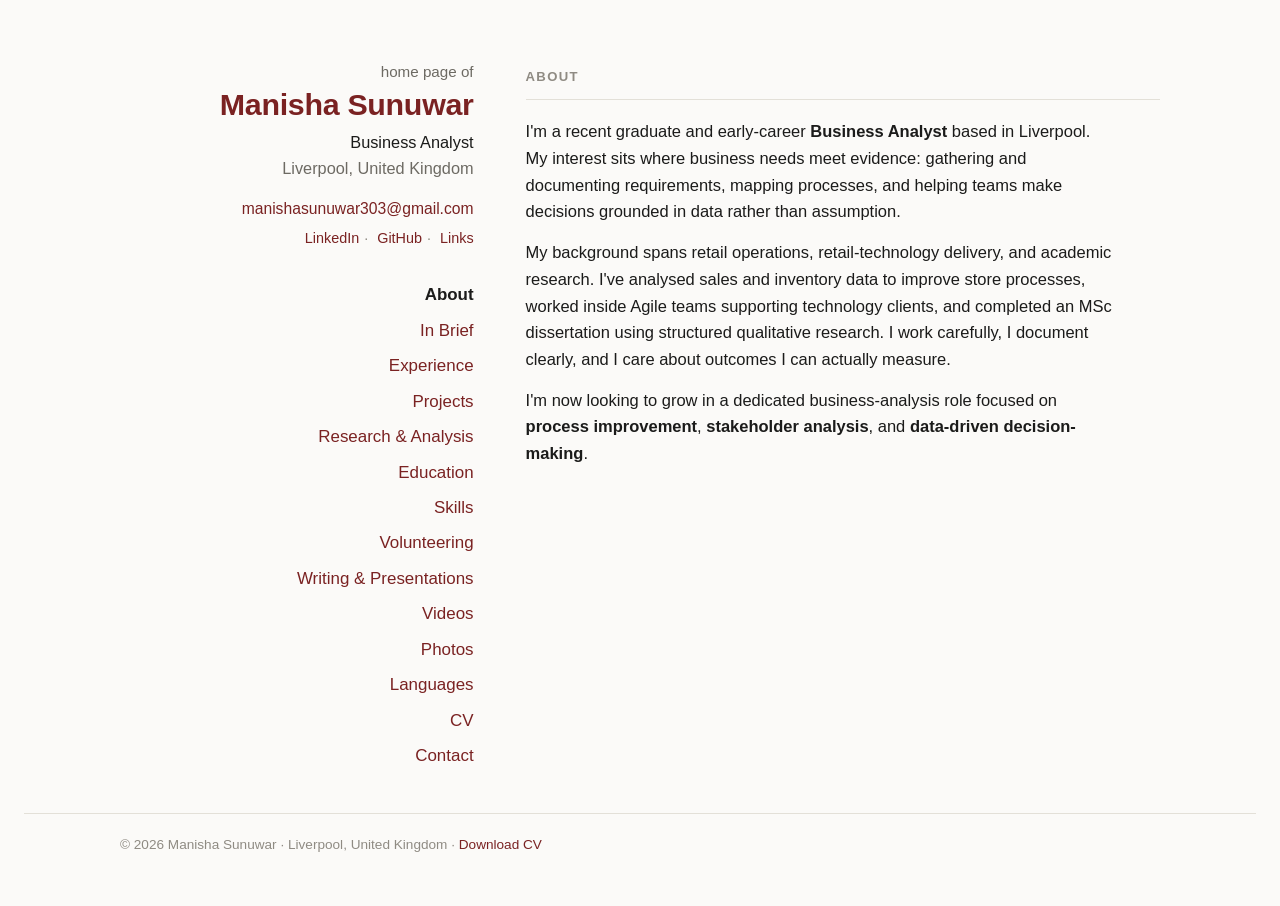
<file: index.html>
<!DOCTYPE html>
<html lang="en">
<head>
  <meta charset="UTF-8" />
  <meta name="viewport" content="width=device-width, initial-scale=1.0" />
  <title>Manisha Sunuwar</title>
  <meta name="description" content="Manisha Sunuwar — Business Analyst in Liverpool, United Kingdom. Experience, projects, research, and education." />
  <link rel="stylesheet" href="styles.css" />
</head>
<body>
  <div class="wrap layout">

    <!-- LEFT: name + vertical list of section titles -->
    <aside class="sidebar">
      <div class="home-of">home page of</div>
      <h1>Manisha Sunuwar</h1>
      <div class="role">Business Analyst</div>
      <div class="loc">Liverpool, United Kingdom</div>
      <div class="email"><a href="mailto:manishasunuwar303@gmail.com">manishasunuwar303@gmail.com</a></div>
      <div class="social">
        <a href="https://www.linkedin.com/in/manisha-sunuwar/" target="_blank" rel="noopener">LinkedIn</a><span class="sep">·</span>
        <a href="https://github.com/manishasunuwar303" target="_blank" rel="noopener">GitHub</a><span class="sep">·</span>
        <a href="https://linktr.ee/manishasunuwar" target="_blank" rel="noopener">Links</a>
      </div>

      <nav class="section-nav" id="nav">
        <a href="#about" data-panel="about">About</a>
        <a href="#brief" data-panel="brief">In Brief</a>
        <a href="#experience" data-panel="experience">Experience</a>
        <a href="#projects" data-panel="projects">Projects</a>
        <a href="#research" data-panel="research">Research &amp; Analysis</a>
        <a href="#education" data-panel="education">Education</a>
        <a href="#skills" data-panel="skills">Skills</a>
        <a href="#volunteering" data-panel="volunteering">Volunteering</a>
        <a href="#writing" data-panel="writing">Writing &amp; Presentations</a>
        <a href="#videos" data-panel="videos">Videos</a>
        <a href="#photos" data-panel="photos">Photos</a>
        <a href="#languages" data-panel="languages">Languages</a>
        <button type="button" data-cv>CV</button>
        <a href="#contact" data-panel="contact">Contact</a>
      </nav>
    </aside>

    <!-- RIGHT: detail of the selected section -->
    <main class="main" id="main">

      <section class="panel" id="p-about">
        <h2>About</h2>
        <p>I'm a recent graduate and early-career <strong>Business Analyst</strong> based in Liverpool. My interest sits where business needs meet evidence: gathering and documenting requirements, mapping processes, and helping teams make decisions grounded in data rather than assumption.</p>
        <p>My background spans retail operations, retail-technology delivery, and academic research. I've analysed sales and inventory data to improve store processes, worked inside Agile teams supporting technology clients, and completed an MSc dissertation using structured qualitative research. I work carefully, I document clearly, and I care about outcomes I can actually measure.</p>
        <p>I'm now looking to grow in a dedicated business-analysis role focused on <strong>process improvement</strong>, <strong>stakeholder analysis</strong>, and <strong>data-driven decision-making</strong>.</p>
      </section>

      <section class="panel" id="p-brief">
        <h2>In Brief · most recent first</h2>
        <ul class="brief">
          <li><span class="yr">2026</span><span class="txt">Pursuing Business Analyst roles; completed the IBM Business Analyst Professional Certificate.</span></li>
          <li><span class="yr">2025</span><span class="txt">Completed MSc International Business Management; produced the <a href="#research" data-panel="research">SMM Investment Analysis</a> business case.</span></li>
          <li><span class="yr">2024</span><span class="txt">Built a process-improvement case study, <a href="#projects" data-panel="projects">redesigning in-store replenishment</a>.</span></li>
          <li><span class="yr">2024–Present</span><span class="txt">Retail Assistant (business process analysis), <a href="#experience" data-panel="experience">Primark</a>, Liverpool.</span></li>
          <li><span class="yr">2024–2025</span><span class="txt">Volunteer Language Mentor, <a href="#volunteering" data-panel="volunteering">MFL Mentoring</a>, Wales.</span></li>
          <li><span class="yr">2022–2023</span><span class="txt">Digital Marketing Intern, <a href="#experience" data-panel="experience">Falcon Tech</a>, Kathmandu.</span></li>
          <li><span class="yr">2020–2023</span><span class="txt">Data Specialist, <a href="#experience" data-panel="experience">Cloud Factory</a>, Kathmandu.</span></li>
        </ul>
      </section>

      <section class="panel" id="p-experience">
        <h2>Experience · most recent first</h2>
        <div class="entry">
          <div class="head"><span class="h-title">Retail Assistant</span> — <span class="h-org">Primark</span><span class="h-date">2024–Present</span><span class="h-meta">Liverpool, United Kingdom</span></div>
          <ul>
            <li>Analysed sales and inventory data to forecast demand and define stock-optimisation requirements, contributing to a <strong>90%+ reduction in overstock</strong>.</li>
            <li>Supported data-backed operational adjustments as the department achieved a <strong>Top 5 ranking</strong> among all national stores.</li>
            <li>Gathered and documented operational requirements with colleagues to keep replenishment aligned with commercial priorities, and built simple KPI reports to support planning.</li>
            <li>Recognised as <strong>Colleague of the Quarter</strong> for consistent performance in a fast-paced environment.</li>
          </ul>
        </div>
        <div class="entry">
          <div class="head"><span class="h-title">Digital Marketing Intern</span> — <span class="h-org">Falcon Tech</span><span class="h-date">2022–2023</span><span class="h-meta">Kathmandu, Nepal</span></div>
          <p>Internship with a digital marketing agency. Created social-media content — short-form video, educational carousels, and copy — for the agency's brand channel, and presented on camera. See <a href="#writing" data-panel="writing">Writing &amp; Presentations</a> for samples.</p>
        </div>
        <div class="entry">
          <div class="head"><span class="h-title">Data Specialist</span> — <span class="h-org">Cloud Factory</span><span class="h-date">2020–2023</span><span class="h-meta">Kathmandu, Nepal</span></div>
          <p>Worked within Agile teams across the full delivery lifecycle for retail-technology clients (including Ibotta and Pathr.ai), translating client needs into prioritised work and maintaining <strong>98% accuracy</strong> in complex data-processing workflows.</p>
        </div>
      </section>

      <section class="panel" id="p-projects">
        <h2>Projects · selected work</h2>
        <div class="entry">
          <div class="head"><span class="h-title">Redesigning In-Store Replenishment</span><span class="h-date">2024</span><span class="h-meta">Process-improvement case study</span></div>
          <p>Reframed a shelf-availability problem as an information gap rather than a staffing shortfall, and designed a data-led, system-guided replenishment process using existing handheld terminals.</p>
          <div class="links-line"><button class="textbtn" type="button" data-project="replenishment">View Project →</button></div>
        </div>
        <div class="entry">
          <div class="head"><span class="h-title">Healthcare Patient Information Management</span><span class="h-date">2024</span><span class="h-meta">Business-analysis case study</span></div>
          <p>Designed an end-to-end solution to centralise fragmented patient records, using Agile artefacts and process mapping to improve workflow efficiency and data compliance.</p>
          <div class="links-line"><button class="textbtn" type="button" data-project="healthcare">View Project →</button></div>
        </div>
      </section>

      <section class="panel" id="p-research">
        <h2>Research &amp; Analysis · academic &amp; independent</h2>
        <div class="entry">
          <div class="head"><span class="h-title">SMM Investment Analysis</span><span class="h-date">2025</span><span class="h-meta">Business case · primary qualitative research</span></div>
          <p>A stakeholder-ready business case evaluating whether increased social-media marketing investment is justified by evidence of purchase behaviour. Built from <strong>14 semi-structured interviews</strong> with UK users (19–39), analysed through <strong>thematic analysis in NVivo</strong>. Identified four decision-driving themes and recommended a refined, platform-specific strategy.</p>
          <div class="links-line"><button class="textbtn" type="button" data-project="smm">View Details →</button></div>
        </div>
        <div class="entry">
          <div class="head"><span class="h-title">MSc Dissertation</span><span class="h-date">2025</span><span class="h-meta">Wrexham University</span></div>
          <p>Independent research using structured interviews, data analysis, and insight-driven reporting — the foundation later reworked into the SMM business case above.</p>
        </div>
      </section>

      <section class="panel" id="p-education">
        <h2>Education · most recent first</h2>
        <div class="entry">
          <div class="head"><span class="h-title">MSc International Business Management</span><span class="h-date">2025</span><span class="h-meta">Wrexham University · Wrexham, Wales</span></div>
          <p>Corporate strategy, financial and accounting analysis for business decisions, and market and brand analysis. Dissertation based on structured interviews and qualitative data analysis.</p>
        </div>
        <div class="entry">
          <div class="head"><span class="h-title">BSc (Hons) Information Technology</span><span class="h-date">2023</span><span class="h-meta">Nilai University · Kathmandu, Nepal</span></div>
          <p>Database systems, information-systems management, ERP, software analysis and design, and cloud architecture.</p>
        </div>
        <div class="entry">
          <div class="head"><span class="h-title">IBM Business Analyst Professional Certificate</span><span class="h-date">2026</span><span class="h-meta">Certification</span></div>
          <p>Requirements gathering, process modelling, stakeholder engagement, data analysis, and dashboards.</p>
        </div>
      </section>

      <section class="panel" id="p-skills">
        <h2>Skills</h2>
        <div class="grouping"><span class="g-label">Business Analysis</span><br/><span class="g-items">Requirements analysis · Process mapping (As-Is / To-Be) · Gap analysis · Stakeholder analysis · Solution design</span></div>
        <div class="grouping"><span class="g-label">Research &amp; Analysis</span><br/><span class="g-items">Qualitative interviews · Thematic analysis · NVivo · Business-case development</span></div>
        <div class="grouping"><span class="g-label">Data</span><br/><span class="g-items">Excel · Power BI · Data analysis · Data quality · KPI reporting</span></div>
        <div class="grouping"><span class="g-label">Process Improvement</span><br/><span class="g-items">Root-cause analysis · Workflow analysis · Operational improvement</span></div>
        <div class="grouping"><span class="g-label">Tools &amp; Delivery</span><br/><span class="g-items">JIRA · Confluence · MS Visio · Agile (user stories, sprint planning, backlog)</span></div>
      </section>

      <section class="panel" id="p-volunteering">
        <h2>Volunteering</h2>
        <div class="entry">
          <div class="head"><span class="h-title">Language Mentor</span> — <span class="h-org">MFL Mentoring</span><span class="h-date">2024–2025</span><span class="h-meta">Wales, United Kingdom</span></div>
          <p>Volunteered on a Welsh-Government-funded programme promoting multilingualism, mentoring Year 7–9 learners through sessions that connect languages to their future study and careers.</p>
        </div>
      </section>

      <section class="panel" id="p-writing">
        <h2>Writing &amp; Presentations · public content, Falcon Tech</h2>
        <div class="entry">
          <div class="head"><span class="h-title">"How to Improve as a Graphic Designer"</span><span class="h-date">2023</span><span class="h-meta">Educational carousel</span></div>
          <p>Design and copywriting for an educational carousel aimed at aspiring designers.</p>
          <div class="links-line"><a href="https://www.instagram.com/p/Cu6bPSGxSsg/?img_index=1" target="_blank" rel="noopener">View on Instagram →</a></div>
        </div>
        <div class="entry">
          <div class="head"><span class="h-title">"Things To Do After Posting"</span><span class="h-date">2022</span><span class="h-meta">On-camera short-form video</span></div>
          <p>Scripted and presented a social-media tips reel on improving audience engagement.</p>
          <div class="links-line"><a href="https://www.instagram.com/falcontechnepal/reel/ClBF3lFDA8V/" target="_blank" rel="noopener">View on Instagram →</a></div>
        </div>
      </section>

      <section class="panel" id="p-videos">
        <h2>Videos · most recent first</h2>
        <div class="entry">
          <div class="head"><span class="h-title">Mistakes That Could Cost International Students £15,000</span><span class="h-date">2025</span><span class="h-meta">TikTok · career &amp; student tips</span></div>
          <p>Short-form video on avoiding costly mistakes for international students moving to the UK.</p>
          <div class="links-line">
            <button class="textbtn" type="button" data-video="portrait" data-embed="https://www.tiktok.com/embed/v2/7574087210316614934" data-title="Mistakes That Could Cost International Students £15,000">Watch →</button>
            <a href="https://www.tiktok.com/@manishasunuwar2056/video/7574087210316614934" target="_blank" rel="noopener">Open on TikTok →</a>
          </div>
        </div>
        <div class="entry">
          <div class="head"><span class="h-title">Life of an International Student in England</span><span class="h-date">2025</span><span class="h-meta">YouTube · student life</span></div>
          <p>A day-in-the-life vlog on studying and living in England as an international student.</p>
          <div class="links-line">
            <button class="textbtn" type="button" data-video="wide" data-embed="https://www.youtube.com/embed/mtg4Ib6Q260" data-title="Life of an International Student in England">Watch →</button>
            <a href="https://www.youtube.com/watch?v=mtg4Ib6Q260" target="_blank" rel="noopener">Open on YouTube →</a>
          </div>
        </div>
        <div class="entry">
          <div class="head"><span class="h-title">Reel</span><span class="h-date">2023</span><span class="h-meta">Instagram · short-form video</span></div>
          <p>Short-form video content on Instagram.</p>
          <div class="links-line">
            <button class="textbtn" type="button" data-video="portrait" data-embed="https://www.instagram.com/p/CpUkoj6JPmv/embed" data-title="Instagram Reel">Watch →</button>
            <a href="https://www.instagram.com/p/CpUkoj6JPmv/" target="_blank" rel="noopener">Open on Instagram →</a>
          </div>
        </div>
      </section>

      <section class="panel" id="p-photos">
        <h2>Photos</h2>
        <div class="photo-grid">
          <figure>
            <img src="assets/manisha.png" alt="Portrait of Manisha Sunuwar" data-photo="assets/manisha.png" data-caption="Manisha Sunuwar" />
            <figcaption>Portrait</figcaption>
          </figure>
          <!-- GRADUATION PHOTO: save the image to assets/graduation.jpg, then uncomment this block
          <figure>
            <img src="assets/graduation.jpg" alt="Manisha Sunuwar at graduation, Wrexham University" data-photo="assets/graduation.jpg" data-caption="Graduation — Wrexham University" />
            <figcaption>Graduation — Wrexham University</figcaption>
          </figure>
          -->
        </div>
      </section>

      <section class="panel" id="p-languages">
        <h2>Languages</h2>
        <ul class="plainlist">
          <li><span class="lang">English</span> — <span class="lvl">Professional</span></li>
          <li><span class="lang">Nepali</span> — <span class="lvl">Native</span></li>
        </ul>
      </section>

      <section class="panel" id="p-contact">
        <h2>Contact</h2>
        <p>Manisha Sunuwar<br/>Liverpool, United Kingdom<br/><a href="mailto:manishasunuwar303@gmail.com">manishasunuwar303@gmail.com</a></p>
        <p class="links-line" style="margin-top:0">
          <a href="https://www.linkedin.com/in/manisha-sunuwar/" target="_blank" rel="noopener">LinkedIn →</a>
          <a href="https://github.com/manishasunuwar303" target="_blank" rel="noopener">GitHub →</a>
          <a href="https://www.instagram.com/maneeshasunuwar" target="_blank" rel="noopener">Instagram →</a>
          <a href="https://www.youtube.com/@manishasunuwar2056" target="_blank" rel="noopener">YouTube →</a>
          <a href="https://www.tiktok.com/@manishasunuwar2056" target="_blank" rel="noopener">TikTok →</a>
          <a href="https://linktr.ee/manishasunuwar" target="_blank" rel="noopener">All links →</a>
        </p>
      </section>

    </main>
  </div>

  <footer class="site">
    <div class="wrap">© <span id="yr"></span> Manisha Sunuwar · Liverpool, United Kingdom · <button class="textbtn" type="button" data-cv>Download CV</button></div>
  </footer>

  <!-- Hidden project details (source for modals) -->
  <div hidden>
    <div id="tpl-replenishment" data-title="Redesigning In-Store Replenishment" data-meta="2024 · Process-improvement case study">
      <div class="pblock"><h4>Objective</h4><p>Understand why shelf availability was inconsistent at a national fast-fashion retailer, and design a practical fix — without assuming the problem was simply too few staff.</p></div>
      <div class="pblock"><h4>Approach</h4><ul><li>Reframed the root cause as an <strong>information gap</strong>, not a resourcing shortfall.</li><li>Mapped the current (As-Is) replenishment workflow and designed a To-Be process.</li><li>Defined requirements to prioritise pick tasks by sales velocity using existing handheld terminals.</li><li>Wrote user stories with acceptance criteria for the system-guided solution.</li></ul></div>
      <div class="pblock"><h4>Tools &amp; Methods</h4><p>Root-cause analysis · Process mapping (As-Is / To-Be) · Requirements engineering · User-story mapping &amp; acceptance criteria · Stakeholder analysis.</p></div>
      <div class="pblock"><h4>Outcome</h4><ul><li>Targeted cutting replenishment cycle times by more than half.</li><li>Aimed to improve peak-hour shelf availability from 92% to 98%.</li><li>Reduced stockroom overstock through smarter, data-backed reordering.</li></ul><p class="p-meta" style="margin-top:8px">Presented as a structured case study; figures are project targets based on the analysis.</p></div>
    </div>
    <div id="tpl-healthcare" data-title="Healthcare Patient Information Management" data-meta="2024 · Business-analysis case study">
      <div class="pblock"><h4>Objective</h4><p>Centralise fragmented patient records to improve clinical workflow efficiency and data compliance.</p></div>
      <div class="pblock"><h4>Approach</h4><ul><li>Applied Agile methodology to build a product backlog.</li><li>Documented technical requirements and functional user stories for secure, role-based access.</li><li>Mapped the patient journey to reduce administrative processing time and data-entry errors.</li></ul></div>
      <div class="pblock"><h4>Tools &amp; Methods</h4><p>Agile · Product backlog · User stories · Process mapping · Requirements documentation.</p></div>
      <div class="pblock"><h4>Outcome</h4><p>An end-to-end solution design with a prioritised backlog and mapped To-Be patient journey, structured for secure role-based access.</p></div>
    </div>
    <div id="tpl-smm" data-title="SMM Investment Analysis" data-meta="2025 · Business case · primary qualitative research">
      <div class="pblock"><h4>Objective</h4><p>Determine whether continued and increased social-media marketing investment is justified by real evidence of how platforms influence purchase behaviour.</p></div>
      <div class="pblock"><h4>Approach</h4><ul><li>Conducted <strong>14 semi-structured interviews</strong> with active UK social-media users aged 19–39.</li><li>Analysed transcripts using <strong>thematic analysis</strong> in NVivo.</li><li>Translated findings into a stakeholder-ready business case with options appraisal.</li></ul></div>
      <div class="pblock"><h4>Key Findings</h4><ul><li>Trend-driven, authentic content drives engagement more than polished, overtly promotional posts.</li><li>Authenticity and trust in the source are preconditions for purchase intent.</li><li>Urgency and scarcity tactics work short-term but risk post-purchase regret.</li><li>Over-personalised, repetitive advertising causes frustration beyond a "personalisation ceiling".</li></ul></div>
      <div class="pblock"><h4>Recommendation</h4><p>Prioritise authentic, trend-responsive content; cap ad frequency and monitor sentiment; and track platform-specific engagement separately rather than as a single channel.</p></div>
      <div class="pblock"><h4>Tools &amp; Methods</h4><p>Qualitative interviews · Thematic analysis · NVivo · Business-case development · Options appraisal · Stakeholder mapping.</p></div>
    </div>
  </div>

  <!-- Modal -->
  <div class="modal-backdrop" id="modal" role="dialog" aria-modal="true" aria-labelledby="modalTitle">
    <div class="modal">
      <div class="modal-head">
        <span class="m-title" id="modalTitle"></span>
        <span class="m-actions" id="modalActions"></span>
        <button class="modal-close" type="button" aria-label="Close" data-close>&times;</button>
      </div>
      <div class="modal-body" id="modalBody"></div>
    </div>
  </div>

  <script>
    document.getElementById('yr').textContent = new Date().getFullYear();

    /* ---- Two-pane panel switching ---- */
    var navEl = document.getElementById('nav');
    var navLinks = Array.prototype.slice.call(navEl.querySelectorAll('a[data-panel]'));
    function showPanel(id, updateHash) {
      var target = document.getElementById('p-' + id);
      if (!target) return;
      document.querySelectorAll('.panel').forEach(function (p) { p.classList.remove('active'); });
      target.classList.add('active');
      navLinks.forEach(function (a) { a.classList.toggle('active', a.getAttribute('data-panel') === id); });
      if (updateHash) history.replaceState(null, '', '#' + id);
      document.getElementById('main').scrollIntoView({ block: 'nearest' });
    }
    // Any element with data-panel (nav or inline cross-links) switches panels
    document.addEventListener('click', function (e) {
      var link = e.target.closest('[data-panel]');
      if (link) { e.preventDefault(); showPanel(link.getAttribute('data-panel'), true); return; }
    });
    // Initial panel from hash, default About
    var initial = (location.hash || '#about').replace('#', '');
    if (!document.getElementById('p-' + initial)) initial = 'about';
    showPanel(initial, false);

    /* ---- Modals (CV + projects) ---- */
    var CV_PATH = 'assets/Manisha-Sunuwar-CV.pdf';
    var modal = document.getElementById('modal');
    var modalBody = document.getElementById('modalBody');
    var modalTitle = document.getElementById('modalTitle');
    var modalActions = document.getElementById('modalActions');
    function openModal(title, actionsHTML, bodyHTML, pdf) {
      modalTitle.textContent = title;
      modalActions.innerHTML = actionsHTML || '';
      modalBody.className = 'modal-body' + (pdf ? ' pdf' : '');
      modalBody.innerHTML = bodyHTML;
      modal.classList.add('open');
      document.body.style.overflow = 'hidden';
    }
    function closeModal() { modal.classList.remove('open'); modalBody.innerHTML = ''; document.body.style.overflow = ''; }
    function openCV() {
      var actions = '<a href="' + CV_PATH + '" download>Download</a>' +
                    '<a href="' + CV_PATH + '" target="_blank" rel="noopener">Open in New Tab</a>';
      var body = '<iframe src="' + CV_PATH + '#view=FitH" title="Curriculum Vitae"></iframe>' +
                 '<div class="pdf-fallback">Can’t see the CV? <a href="' + CV_PATH + '" target="_blank" rel="noopener">Open it in a new tab</a> or <a href="' + CV_PATH + '" download>download it</a>.</div>';
      openModal('Curriculum Vitae', actions, body, true);
    }
    function openProject(id) {
      var tpl = document.getElementById('tpl-' + id);
      if (!tpl) return;
      openModal(tpl.getAttribute('data-title'), '', '<div class="p-meta">' + tpl.getAttribute('data-meta') + '</div>' + tpl.innerHTML, false);
    }
    function openVideo(btn) {
      var portrait = btn.getAttribute('data-video') === 'portrait';
      var src = btn.getAttribute('data-embed');
      var body = '<div class="video-wrap' + (portrait ? ' portrait' : '') + '">' +
                 '<iframe src="' + src + '" allow="autoplay; encrypted-media; fullscreen; picture-in-picture" allowfullscreen loading="lazy"></iframe></div>';
      openModal(btn.getAttribute('data-title') || 'Video', '', body, false);
    }
    function openImage(src, caption) {
      var actions = '<a href="' + src + '" target="_blank" rel="noopener">Open in New Tab</a>';
      openModal(caption || 'Photo', actions, '<img class="full-photo" src="' + src + '" alt="' + (caption || '') + '" />', false);
    }
    document.addEventListener('click', function (e) {
      var t = e.target.closest('[data-cv],[data-project],[data-video],[data-photo],[data-close]');
      if (!t) { if (e.target === modal) closeModal(); return; }
      if (t.hasAttribute('data-cv')) { e.preventDefault(); openCV(); }
      else if (t.hasAttribute('data-project')) { e.preventDefault(); openProject(t.getAttribute('data-project')); }
      else if (t.hasAttribute('data-video')) { e.preventDefault(); openVideo(t); }
      else if (t.hasAttribute('data-photo')) { e.preventDefault(); openImage(t.getAttribute('data-photo'), t.getAttribute('data-caption')); }
      else if (t.hasAttribute('data-close')) { closeModal(); }
    });
    document.addEventListener('keydown', function (e) { if (e.key === 'Escape') closeModal(); });
  </script>
</body>
</html>
</file>
<file: styles.css>
/* Manisha Sunuwar — minimalist two-pane personal archive
   Structural reference: David J. Malan's homepage (layout only; original content & styling). */

:root {
  --bg: #fbfaf8;
  --ink: #1b1b1a;
  --muted: #6d6a63;
  --faint: #8f8b83;
  --line: #e3e0d8;
  --accent: #7a2222;
  --accent-hover: #9a3030;
  --maxw: 1040px;
}
@media (prefers-color-scheme: dark) {
  :root:not([data-theme="light"]) {
    --bg: #141310; --ink: #ecebe4; --muted: #a29e94; --faint: #837f76;
    --line: #2b2a24; --accent: #e2908f; --accent-hover: #efa9a8;
  }
}
:root[data-theme="dark"] {
  --bg: #141310; --ink: #ecebe4; --muted: #a29e94; --faint: #837f76;
  --line: #2b2a24; --accent: #e2908f; --accent-hover: #efa9a8;
}

* { box-sizing: border-box; margin: 0; padding: 0; }
html { -webkit-text-size-adjust: 100%; scroll-behavior: smooth; }
body {
  background: var(--bg); color: var(--ink);
  font-family: -apple-system, BlinkMacSystemFont, "Segoe UI", Helvetica, Arial, sans-serif;
  font-size: 16.5px; line-height: 1.62; padding: 0 24px;
}
.wrap { max-width: var(--maxw); margin: 0 auto; }
a { color: var(--accent); text-decoration: none; }
a:hover { color: var(--accent-hover); text-decoration: underline; }
strong { font-weight: 650; }
em { color: var(--muted); font-style: italic; }

/* ---------- Two-pane layout ---------- */
.layout {
  display: grid;
  grid-template-columns: 34% 1fr;
  gap: 52px;
  align-items: start;
  padding: 60px 0 40px;
}

/* LEFT: sticky sidebar, right-aligned like the reference */
.sidebar { position: sticky; top: 34px; text-align: right; }
.sidebar .home-of { color: var(--muted); font-size: .95rem; }
.sidebar h1 {
  color: var(--accent); font-size: 1.9rem; font-weight: 700; line-height: 1.12;
  letter-spacing: -.01em; margin: 2px 0 8px;
}
.sidebar .role { font-size: 1.02rem; }
.sidebar .loc { color: var(--muted); font-size: 1.02rem; }
.sidebar .email { margin-top: 14px; font-size: .98rem; }
.sidebar .social { margin-top: 6px; font-size: .9rem; }
.sidebar .social a { color: var(--accent); }
.sidebar .social .sep { color: var(--faint); margin: 0 5px; }

.section-nav { margin-top: 28px; display: flex; flex-direction: column; gap: 2px; }
.section-nav a, .section-nav button {
  display: block; width: 100%; text-align: right;
  background: none; border: none; padding: 3px 0; margin: 0;
  font: inherit; font-size: 1.06rem; color: var(--accent); cursor: pointer;
}
.section-nav a:hover, .section-nav button:hover { color: var(--accent-hover); text-decoration: underline; }
.section-nav a.active { color: var(--ink); font-weight: 650; text-decoration: none; cursor: default; }

/* RIGHT: content panels (one visible at a time) */
.main { min-width: 0; padding-top: 6px; }
.panel { display: none; }
.panel.active { display: block; }
.panel > h2 {
  font-size: .82rem; font-weight: 700; letter-spacing: .1em; text-transform: uppercase;
  color: var(--faint); margin-bottom: 18px; padding-bottom: 12px; border-bottom: 1px solid var(--line);
}
.panel > p { margin-bottom: 14px; max-width: 64ch; }
.panel > p:last-child { margin-bottom: 0; }

/* Entry blocks */
.entry { padding: 0 0 22px; }
.entry:last-child { padding-bottom: 0; }
.entry + .entry { border-top: 1px solid var(--line); padding-top: 20px; }
.entry .head { display: flex; flex-wrap: wrap; align-items: baseline; gap: 4px 10px; }
.entry .h-title { font-weight: 650; font-size: 1.04rem; }
.entry .h-org { color: var(--ink); }
.entry .h-date { color: var(--faint); font-size: .9rem; margin-left: auto; }
.entry .h-meta { color: var(--muted); font-size: .9rem; width: 100%; margin-top: 1px; }
.entry p { margin: 8px 0 0; max-width: 64ch; }
.entry ul { margin: 8px 0 0 18px; }
.entry ul li { margin-bottom: 5px; max-width: 62ch; }
.entry .links-line { margin-top: 9px; font-size: .92rem; }
.entry .links-line a, .entry .links-line .textbtn { margin-right: 14px; white-space: nowrap; }

/* In-brief list */
.brief { list-style: none; }
.brief li { display: grid; grid-template-columns: 118px 1fr; gap: 16px; padding: 8px 0; border-top: 1px dotted var(--line); }
.brief li:first-child { border-top: none; }
.brief .yr { color: var(--faint); font-size: .92rem; }

/* Skills / languages */
.grouping { margin-bottom: 14px; }
.grouping:last-child { margin-bottom: 0; }
.grouping .g-label { font-weight: 650; }
.grouping .g-items { color: var(--muted); }
.plainlist { list-style: none; }
.plainlist li { padding: 4px 0; }
.plainlist .lang { color: var(--ink); }
.plainlist .lvl { color: var(--muted); }

/* Videos */
.video-wrap { position: relative; width: 100%; aspect-ratio: 16 / 9; background: #000; border-radius: 4px; overflow: hidden; }
.video-wrap.portrait { max-width: 340px; margin: 0 auto; aspect-ratio: 9 / 16; }
.video-wrap iframe { position: absolute; inset: 0; width: 100%; height: 100%; border: 0; }

/* Photos */
.photo-grid { display: grid; grid-template-columns: repeat(auto-fill, minmax(150px, 1fr)); gap: 16px; }
.photo-grid figure { margin: 0; }
.photo-grid img { width: 100%; height: 220px; object-fit: cover; border: 1px solid var(--line); border-radius: 4px; display: block; cursor: zoom-in; transition: opacity .15s; }
.photo-grid img:hover { opacity: .9; }
.photo-grid figcaption { color: var(--muted); font-size: .82rem; margin-top: 7px; }
.modal-body .full-photo { width: 100%; height: auto; max-height: 80vh; object-fit: contain; display: block; margin: 0 auto; }

/* Text-style buttons */
.textbtn { background: none; border: none; padding: 0; font: inherit; color: var(--accent); cursor: pointer; }
.textbtn:hover { color: var(--accent-hover); text-decoration: underline; }

/* ---------- Modal ---------- */
.modal-backdrop { position: fixed; inset: 0; z-index: 100; background: rgba(10,10,9,.55); display: none; align-items: center; justify-content: center; padding: 24px; }
.modal-backdrop.open { display: flex; }
.modal { background: var(--bg); color: var(--ink); border: 1px solid var(--line); border-radius: 6px; width: 100%; max-width: 860px; max-height: 90vh; display: flex; flex-direction: column; box-shadow: 0 12px 48px rgba(0,0,0,.3); }
.modal-head { display: flex; align-items: center; justify-content: space-between; gap: 12px; padding: 14px 18px; border-bottom: 1px solid var(--line); }
.modal-head .m-title { font-weight: 650; font-size: 1rem; }
.modal-head .m-actions { display: flex; align-items: center; gap: 16px; font-size: .9rem; margin-left: auto; }
.modal-close { background: none; border: none; font-size: 1.5rem; line-height: 1; color: var(--muted); cursor: pointer; padding: 0 2px; }
.modal-close:hover { color: var(--accent); }
.modal-body { overflow: auto; padding: 22px; }
.modal-body.pdf { padding: 0; }
.modal-body.pdf iframe { width: 100%; height: 72vh; border: none; display: block; }
.pdf-fallback { padding: 22px; font-size: .95rem; color: var(--muted); }
.pblock { margin-bottom: 16px; }
.pblock:last-child { margin-bottom: 0; }
.pblock h4 { font-size: .78rem; letter-spacing: .08em; text-transform: uppercase; color: var(--faint); margin-bottom: 4px; }
.pblock p, .pblock ul { max-width: 66ch; }
.pblock ul { margin-left: 18px; }
.pblock ul li { margin-bottom: 4px; }
.p-meta { color: var(--muted); font-size: .92rem; margin-bottom: 16px; }

/* ---------- Footer ---------- */
footer.site { border-top: 1px solid var(--line); padding: 20px 0 50px; color: var(--faint); font-size: .85rem; }

/* ---------- Responsive: stack to single column ---------- */
@media (max-width: 760px) {
  .layout { grid-template-columns: 1fr; gap: 24px; padding: 40px 0 24px; }
  .sidebar { position: static; text-align: left; }
  .section-nav { flex-flow: row wrap; gap: 4px 14px; margin-top: 20px; }
  .section-nav a, .section-nav button { width: auto; text-align: left; font-size: .98rem; }
  .brief li { grid-template-columns: 70px 1fr; gap: 12px; }
}
</file>
